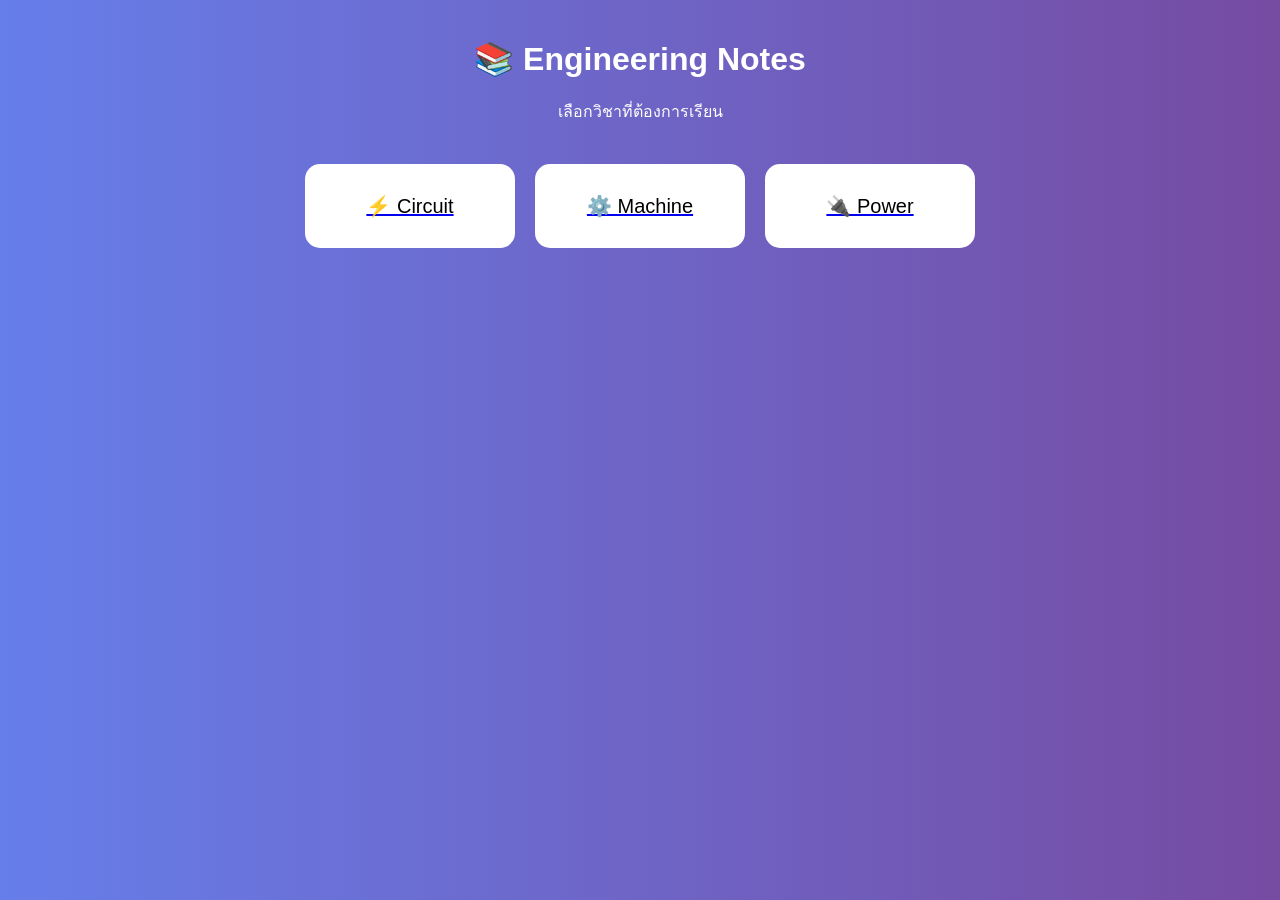
<file: index.html>
<!DOCTYPE html>
<html>
<head>
<title>Engineering Notes</title>
<link rel="stylesheet" href="style.css">
</head>

<body>

<h1>📚 Engineering Notes</h1>
<p>เลือกวิชาที่ต้องการเรียน</p>

<div class="menu">

<a href="subject/circuit.html">
    <div class="card">⚡ Circuit</div>
</a>

<a href="subject/machine.html">
    <div class="card">⚙️ Machine</div>
</a>

<a href="subject/power.html">
    <div class="card">🔌 Power</div>
</a>

</div>

</body>
</html>
</file>
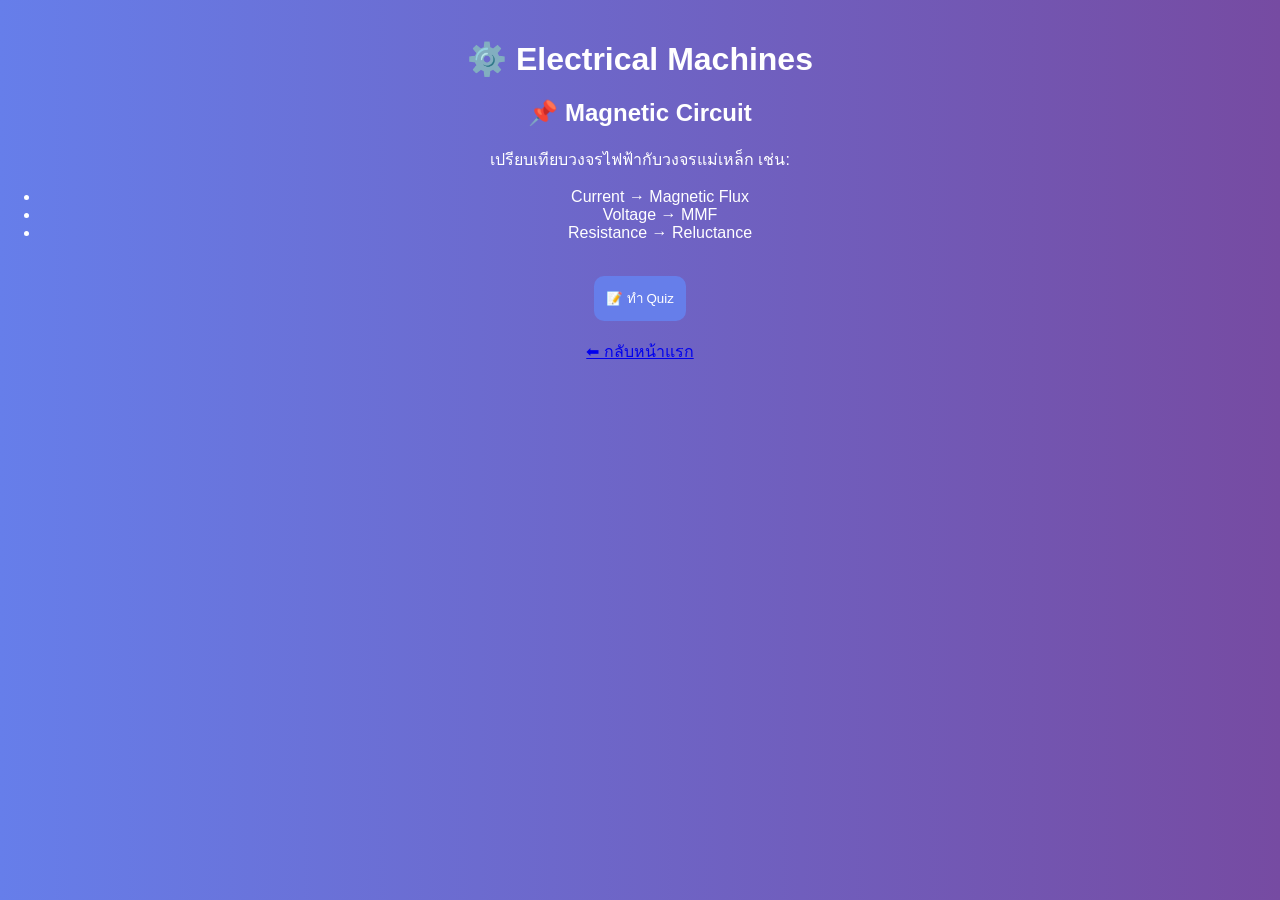
<file: subject/machine.html>
<!DOCTYPE html>
<html>
<head>
  <title>Machine</title>
  <link rel="stylesheet" href="../style.css">
</head>

<body>

<h1>⚙️ Electrical Machines</h1>

<h2>📌 Magnetic Circuit</h2>
<p>เปรียบเทียบวงจรไฟฟ้ากับวงจรแม่เหล็ก เช่น:</p>

<ul>
  <li>Current → Magnetic Flux</li>
  <li>Voltage → MMF</li>
  <li>Resistance → Reluctance</li>
</ul>

<br>

<a href="quiz/machine-quiz.html">
  <button>📝 ทำ Quiz</button>
</a>

<br><br>

<a href="../index.html">⬅ กลับหน้าแรก</a>

</body>
</html>
</file>
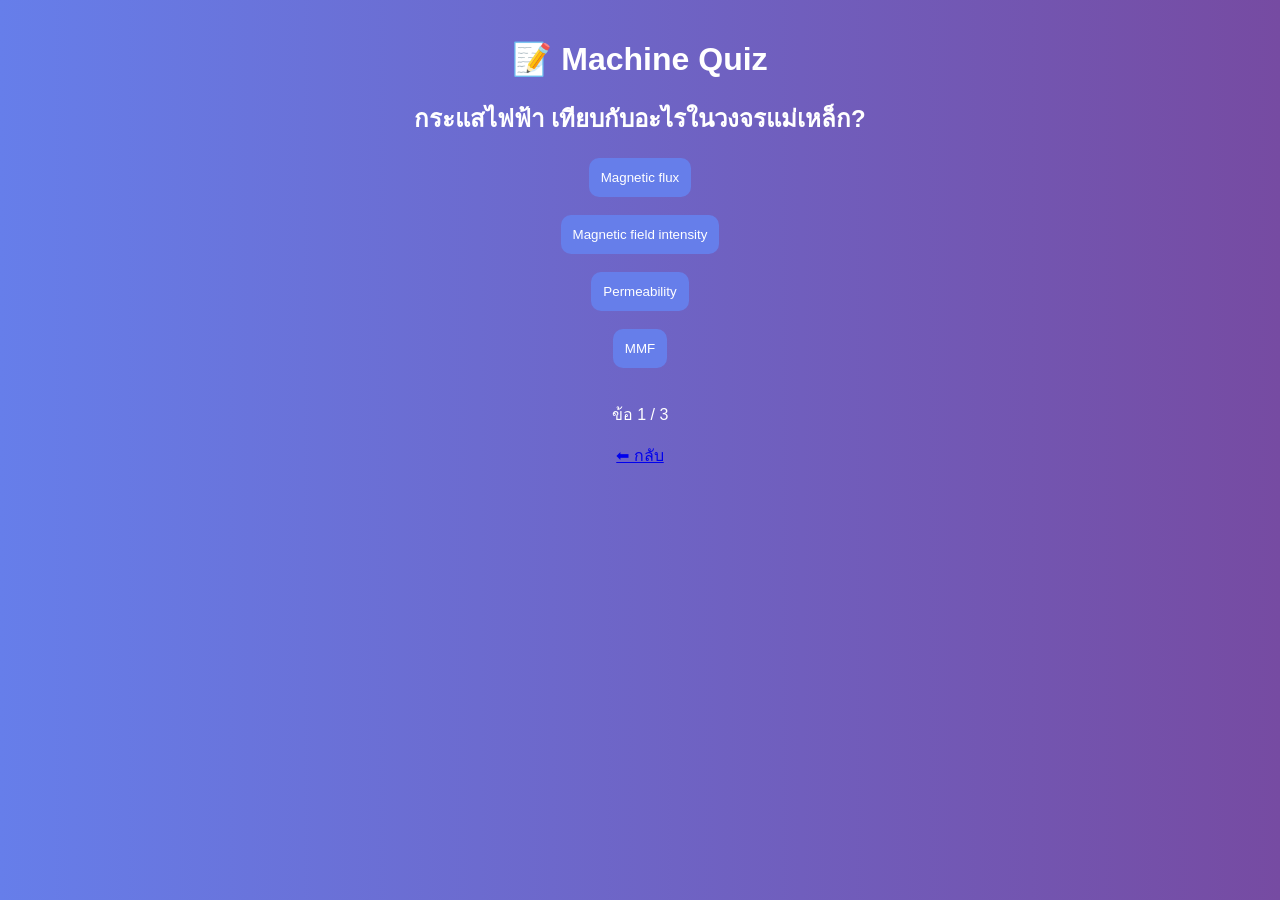
<file: subject/quiz/machine-quiz.html>
<!DOCTYPE html>
<html>
<head>
  <title>Machine Quiz</title>
  <link rel="stylesheet" href="../../style.css">
</head>

<body>

<h1>📝 Machine Quiz</h1>

<h2 id="question"></h2>

<button onclick="answer(0)" id="a0"></button><br><br>
<button onclick="answer(1)" id="a1"></button><br><br>
<button onclick="answer(2)" id="a2"></button><br><br>
<button onclick="answer(3)" id="a3"></button>

<br><br>

<p id="progress"></p>

<a href="../machine.html">⬅ กลับ</a>

<script src="machine.js"></script>

</body>
</html>
</file>
<file: style.css>
body {
    margin: 0;
    font-family: 'Segoe UI', sans-serif;
    background: linear-gradient(to right, #667eea, #764ba2);
    color: white;
    text-align: center;
}

h1 {
    margin-top: 40px;
}

.menu {
    display: flex;
    justify-content: center;
    gap: 20px;
    margin-top: 40px;
    flex-wrap: wrap;
}

.card {
    background: white;
    color: black;
    padding: 30px;
    border-radius: 15px;
    width: 150px;
    font-size: 20px;
    transition: 0.3s;
    cursor: pointer;
}

.card:hover {
    transform: scale(1.1);
    background: #f1f1f1;
}

button {
    padding: 12px;
    border-radius: 10px;
    border: none;
    cursor: pointer;
    background: #667eea;
    color: white;
}

button:hover {
    background: #764ba2;
}
</file>
